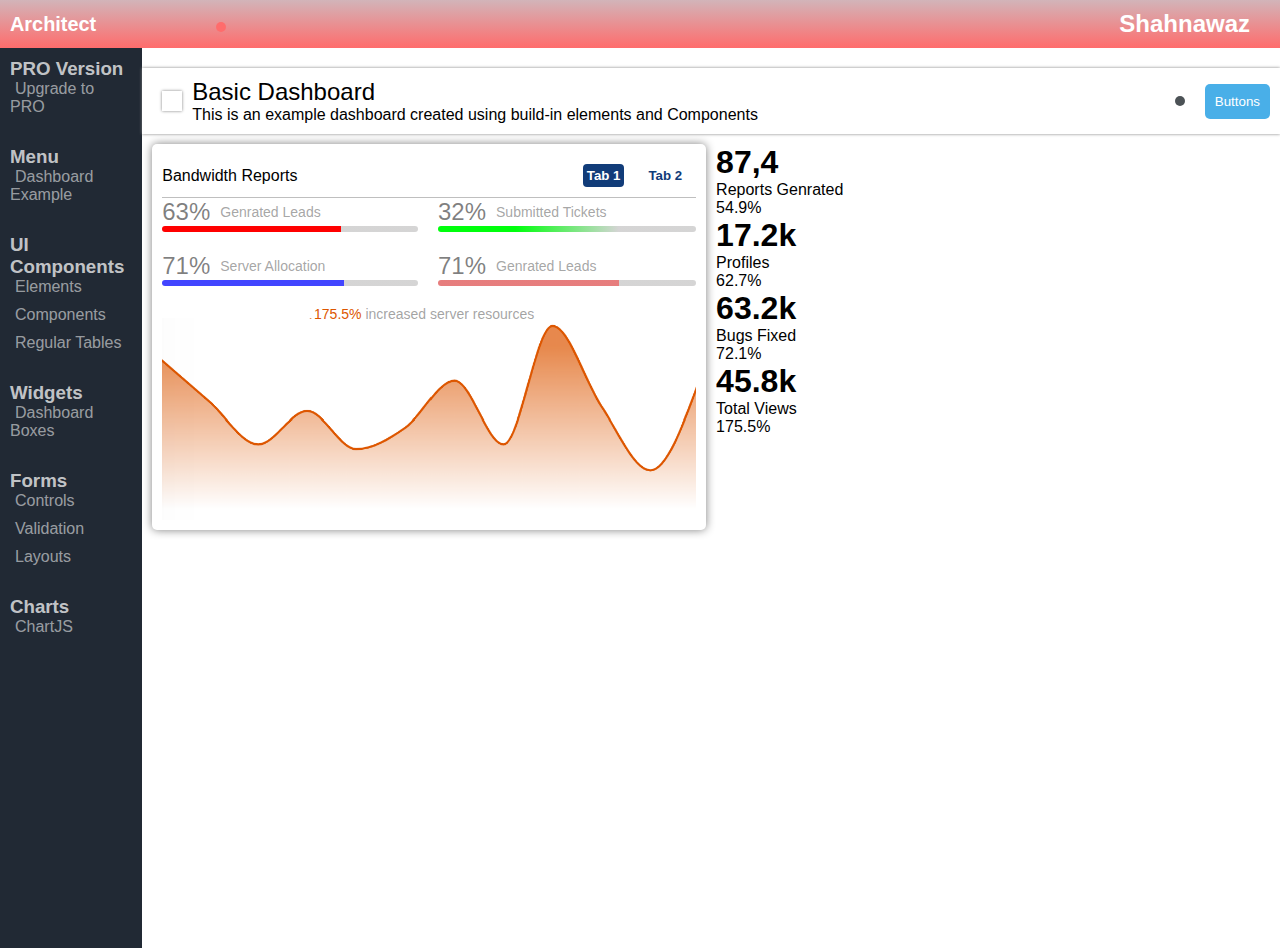
<file: dashboard.html>
<!DOCTYPE html>
<html lang="en">

<head>
    <meta charset="UTF-8">
    <meta name="viewport" content="width=device-width, initial-scale=1.0">
    <title>Dashboard</title>
    <link rel="stylesheet" href="https://cdnjs.cloudflare.com/ajax/libs/font-awesome/6.6.0/css/all.min.css"
        integrity="sha512-Kc323vGBEqzTmouAECnVceyQqyqdsSiqLQISBL29aUW4U/M7pSPA/gEUZQqv1cwx4OnYxTxve5UMg5GT6L4JJg=="
        crossorigin="anonymous" referrerpolicy="no-referrer" />
    <link rel="stylesheet" href="dashboard.css">
</head>

<body>
    <header>
        <div class="header-con">
            <div class="text-con">
                <h3>Architect</h3>
                <i class="fa-solid fa-bars"></i>
                <i class="fa-solid fa-magnifying-glass" id="search"></i>
            </div>
            <nav>
                <ul>
                    <li><i class="fa-solid fa-user"></i></li>
                    <li>
                        <h2>Shahnawaz</h2>
                    </li>
                    <li><i class="fa-regular fa-calendar-days"></i></li>
                </ul>
            </nav>
        </div>
    </header>
    <div class="wrapper">
        <div class="navigation">
            <div class="nav-btn">
                <h3>PRO Version</h3>
                <li>
                    <a href="">
                        <i class="fa-regular fa-gem"></i>Upgrade to PRO
                    </a>
                </li>
            </div>
            <div class="nav-btn">
                <h3>Menu</h3>
                <li>
                    <a href="" class="active">
                        <i class="fa-solid fa-shuttle-space fa-rotate-270"></i>Dashboard Example
                    </a>
                </li>
            </div>
            <div class="nav-btn">
                <h3>UI Components</h3>
                <li>
                    <a href="">
                        <i class="fa-regular fa-gem"></i>Elements<i class="fa-solid fa-angle-down" id="i"></i>
                    </a>
                </li>
                <li><a href=""><i class="fa-solid fa-car"></i>Components</a></li>
                <li><a href=""><i class="fa-solid fa-table-list"></i>Regular Tables</a></li>
            </div>

            <div class="nav-btn">
                <h3>Widgets</h3>
                <li>
                    <a href="">
                        <i class="fa-solid fa-chart-line"></i>Dashboard Boxes
                    </a>
                </li>
            </div>
            <div class="nav-btn">
                <h3>Forms</h3>
                <li>
                    <a href="">
                        <i class="fa-regular fa-lightbulb"></i>Controls
                    </a>
                </li>
                <li><a href=""><i class="fa-brands fa-usb"></i>Validation</a></li>
                <li><a href=""> <i class="fa-solid fa-pen-fancy"></i>Layouts</a></li>
            </div>
            <div class="nav-btn">
                <h3>Charts</h3>
                <li>
                    <a href="">
                        <i class="fa-solid fa-chart-line"></i>ChartJS

                    </a>
                </li>
            </div>
        </div>
        <main>
            <div class="main">
                <div class="heading">
                    <i class="fa-solid fa-car" id="car"></i>
                    <div class="text">
                        <h2>Basic Dashboard</h2>
                        <p>This is an example dashboard created using build-in elements and Components</p>
                    </div>
                </div>
                <div class="btn-main">
                    <i class="fa-solid fa-star" id="fvt"></i>
                    <button>Buttons <i class="fa-solid fa-caret-down"></i></button>
                </div>
            </div>

            <div class="grid">
                <div class="bandwidth">
                    <div class="btext">
                        <h4><i class="fa-solid fa-rocket"></i> Bandwidth Reports</h4>
                        <div class="tabb">
                            <h5 class="tab">Tab 1</h5>
                            <h5 class="tab2">Tab 2</h5>
                        </div>
                    </div>
                    <div class="graph">
                        <div class="gen">
                            <div class="sub">
                                <h4>63%</h4>
                                <p>Genrated Leads</p>
                            </div>
                            <div class="line1">

                            </div>
                        </div>
                        <div class="gen">
                            <div class="sub">
                                <h4>32%</h4>
                                <p>Submitted Tickets</p>
                            </div>
                            <div class="line2">

                            </div>
                        </div>
                        <div class="gen">
                            <div class="sub">
                                <h4>71%</h4>
                                <p>Server Allocation</p>
                            </div>
                            <div class="line3">

                            </div>
                        </div>
                        <div class="gen">
                            <div class="sub">
                                <h4>71%</h4>
                                <p>Genrated Leads</p>
                            </div>
                            <div class="line4">

                            </div>
                        </div>
                        <div class="image">
                            <div class="im-text">
                                <p><i class="fa-solid fa-arrow-right fa-rotate-180"></i><span class="span">
                                        175.5%</span> increased server resources</p>
                            </div>
                            <img src="chart.png" alt="">
                        </div>

                    </div>
                </div>
                <div class="sub-chart">
                    <div class="report">
                        <i class="fa-solid fa-gear" id="gear"></i>
                        <div class="chart-text">
                            <h1>87,4</h1>
                            <p>Reports Genrated</p>
                        </div>
                        <div class="sub-text">
                            <p><i class="fa-solid fa-angle-up"></i> 54.9%</p>
                        </div>
                    </div>
                    <div class="report report-2">
                        <i class="fa-solid fa-display" id="desk"></i>
                        <div class="chart-text">
                            <h1>17.2k</h1>
                            <p>Profiles</p>
                        </div>
                        <div class="sub-text">
                            <p> 62.7%</p><i class="fa-solid fa-arrow-left"></i>
                        </div>
                    </div>
                    <div class="report report-3">
                        <i class="fa-solid fa-graduation-cap"></i>
                        <div class="chart-text">
                            <h1>63.2k</h1>
                            <p>Bugs Fixed</p>
                        </div>
                        <div class="sub-text">
                            <p><i class="fa-solid fa-arrow-right"></i> 72.1%</p>
                        </div>
                    </div>
                    <div class="report report-4">
                        <i class="fa-solid fa-gear" id="gear2"></i>
                        <div class="chart-text">
                            <h1>45.8k</h1>
                            <p>Total Views</p>
                        </div>
                        <div class="sub-text">
                            <p><i class="fa-solid fa-angle-up"></i> 175.5%</p>
                        </div>
                    </div>
                </div>
        </main>
    </div>
</body>

</html>
</file>
<file: dashboard.css>
* {
    margin: 0;
    padding: 0;
}

body {
    font-family: 'Segoe UI', Tahoma, Geneva, Verdana, sans-serif;
    box-sizing: border-box;
}

.header-con {
    display: flex;
    justify-content: space-between;
    padding: 10px;
    background: linear-gradient(rgb(210, 180, 185), rgb(255, 108, 108));
}

ul {
    display: flex;
    align-items: center;
}

ul li {
    list-style: none;
    color: #fff;
    margin-left: 20px;
}

.text-con {
    color: #fff;
    display: flex;
    justify-content: space-evenly;
    align-items: center;
    font-size: 17px;
}

.text-con i {
    margin-left: 60px;
    margin-top: 6px;
}

.navigation {
    height: 100vh;
    width: 160px;
    background: url("https://images.unsplash.com/photo-1466442929976-97f336a657be?q=80&w=2787&auto=format&fit=crop&ixlib=rb-4.0.3&ixid=M3wxMjA3fDB8MHxwaG90by1wYWdlfHx8fGVufDB8fHx8fA%3D%3D");
    background-repeat: no-repeat;
    background-position: center;
    background-size: cover;
    background-color: #020b18e0;
    background-blend-mode: overlay;
    color: #fff;
    display: flex;
    flex-direction: column;
}

.nav-btn {
    padding: 10px;
}

.nav-btn li {
    list-style: none;
    display: flex;
    margin-bottom: 10px;
}

.nav-btn li a {
    text-decoration: none;
    color: #ffffff8e;
}

.navigation .nav-btn i {
    margin-right: 5px;
    font-size: 12px;
    color: rgb(200, 194, 194);
}

.nav-btn a:hover {
    cursor: pointer;
    background-color: rgba(128, 128, 128, 0.236);
}

.nav-btn h3 {
    color: #ffffffbe;
}

#i {
    margin-left: 5px;
}

#search {
    padding: 5px;
    background-color: rgb(255, 108, 108);
    border-radius: 30px;
    cursor: pointer;
}

.wrapper {
    display: flex;
    /* width: 100%; */
}

main {
    width: 100%;
}

.main {
    display: flex;
    justify-content: space-between;
    align-items: center;
    margin-top: 20px;
    box-shadow: 0px 0px 3px gray;
    padding: 10px;
}

#car {
    margin-left: 10px;
    margin-right: 10px;
    color: pink;
    box-shadow: 0px 0px 3px gray;
    font-size: 20px;
    padding: 10px;
}

.main h2 {
    font-weight: normal;
}

.heading {
    display: flex;
    justify-content: space-between;
    align-items: center;
}

.btn-main {
    display: flex;
    justify-content: space-between;
    align-items: center;
}

.btn-main button {
    border: none;
    background-color: #49afe8;
    padding: 10px;
    border-radius: 5px;
    color: white;
    font-weight: 500;
    cursor: pointer;
}

#fvt {
    font-size: 12px;
    margin-right: 20px;
    background-color: #4c5256;
    color: #fff;
    padding: 5px;
    border-radius: 5px;
    align-items: center;
}

.grid {
    max-width: 1300px;
    display: grid;
    padding: 10px;
    grid-template-columns: 48% 48%;
    gap: 10px;

}

.bandwidth {
    box-shadow: 0px 0px 5px gray;
    padding: 10px;
    border-radius: 5px;
}

.btext h4 {
    font-weight: normal;
}

.btext {
    display: flex;
    justify-content: space-between;
    align-items: center;
    border-bottom: 1px solid rgba(128, 128, 128, 0.5);
}

.btext .tab {
    background-color: #113c79;
    color: white;
    padding: 4px;
    border-radius: 4px;
    margin: 10px;
    cursor: pointer;
}

.sub {
    display: flex;
    align-items: center;
}

.sub h4 {
    font-size: 24px;
    font-weight: normal;
    color: rgba(0, 0, 0, 0.5);
}

.sub p {
    font-size: 14px;
    color: rgba(128, 128, 128, 0.705);
    margin-left: 10px;
}

.tab2 {
    color: #113c79;
    cursor: pointer;
    padding: 4px;
    border-radius: 4px;
    margin: 10px;
    transition: all 0.1s ease-in;
}
.tab2:hover{
    background-color: #113c79;
    color: white;
}

.graph {
    display: grid;
    grid-template-columns: auto auto;
    grid-gap: 20px;
}

.tabb {
    display: flex;
    align-items: center;
}

.line1 {
    width: 100%;
    background: linear-gradient(90deg, red 70%, rgba(112, 111, 111, 0.295) 70%);
    height: 6px;
    border-radius: 90px;
}

.line2 {
    width: 100%;
    background: linear-gradient(90deg, rgb(0, 255, 13) 30%, rgba(112, 111, 111, 0.295) 70%);
    height: 6px;
    border-radius: 90px;
}

.line3 {
    width: 100%;
    background: linear-gradient(90deg, rgba(0, 4, 255, 0.74) 71%, rgba(112, 111, 111, 0.295) 70%);
    height: 6px;
    border-radius: 90px;
}

.line4 {
    width: 100%;
    background: linear-gradient(90deg, rgba(218, 58, 58, 0.658) 70%, rgba(112, 111, 111, 0.295) 70%);
    height: 6px;
    border-radius: 90px;
}

.grid {
    max-width: 1300px;
    display: grid;
    padding: 10px;
    grid-template-columns: 1fr 1fr; /* Ensures two equal columns */
    gap: 10px;
}

.bandwidth {
    box-shadow: 0px 0px 10px gray;
    padding: 10px;
    position: relative; /* Allows positioning of child elements */
}

.image {
    grid-column: span 2; /* Makes the image span across both columns */
    display: flex;
    justify-content: center; /* Centers the image horizontally */
    align-items: center; /* Centers the image vertically */
    position: relative;
}

.image img {
    max-width: 100%; /* Ensures the image scales with the container */
    height: auto; /* Maintains the aspect ratio */
}
.im-text{
    position: absolute;
    top: -10px;
    margin-top: 10px;
    margin-right: 10px;
}
.im-text p{
    font-size: 14px;
    color: rgba(128, 128, 128, 0.719);
}
.im-text i,.span{
    color: #dd5600;
}
</file>
